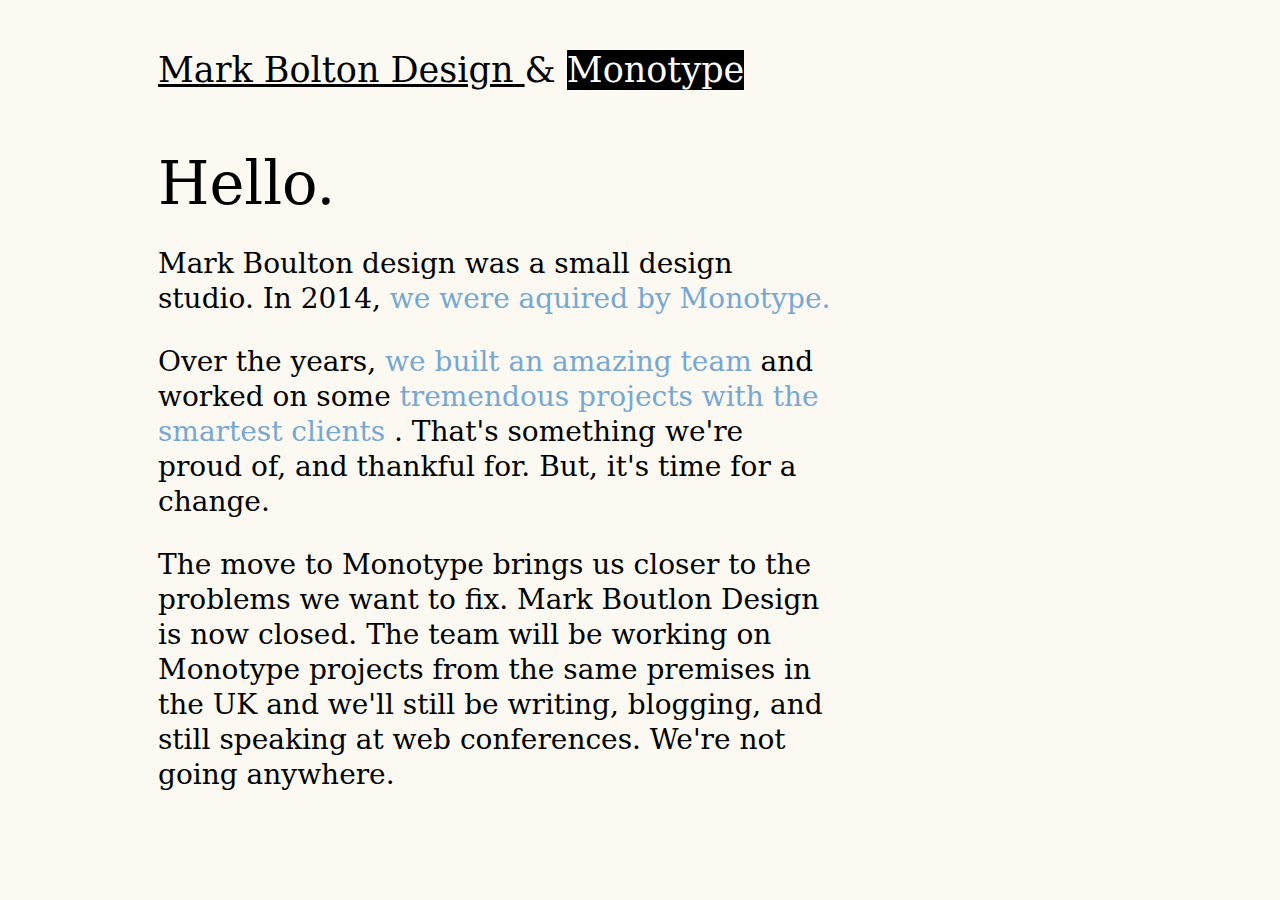
<file: 01-simple-article-layout/index.html>
<!DOCTYPE html>
<html>
	<head>
		<meta charset="utf-8">
		<title>Example-01</title>
		<link rel="stylesheet" href="./css/style.css">
	</head>
	<body>
		<div class="container">
			<p class="bolton-style"><span class="sub">Mark Bolton Design </span>& <span class="black">Monotype</span></p>
			<p id="hello-style">Hello.</p>
	    	<p class="paragraph">Mark Boulton design was a small design studio. In 2014, <a href="">we were aquired by Monotype.</a></p>

			<p class="paragraph">Over the years, <a href="">we built an amazing team </a> and worked on some <a href="">tremendous projects with the smartest clients </a>. That's something we're proud of, and thankful for. But, it's time for a change.</p>
  			
			<p class="paragraph">The move to Monotype brings us closer to the problems we want to fix. Mark Boutlon Design is now closed. The team will be working on Monotype projects from the same premises in the UK and we'll still be writing, blogging, and still speaking at web conferences. We're not going anywhere.
			</p>
		<div>
	</body>
</html>
</file>
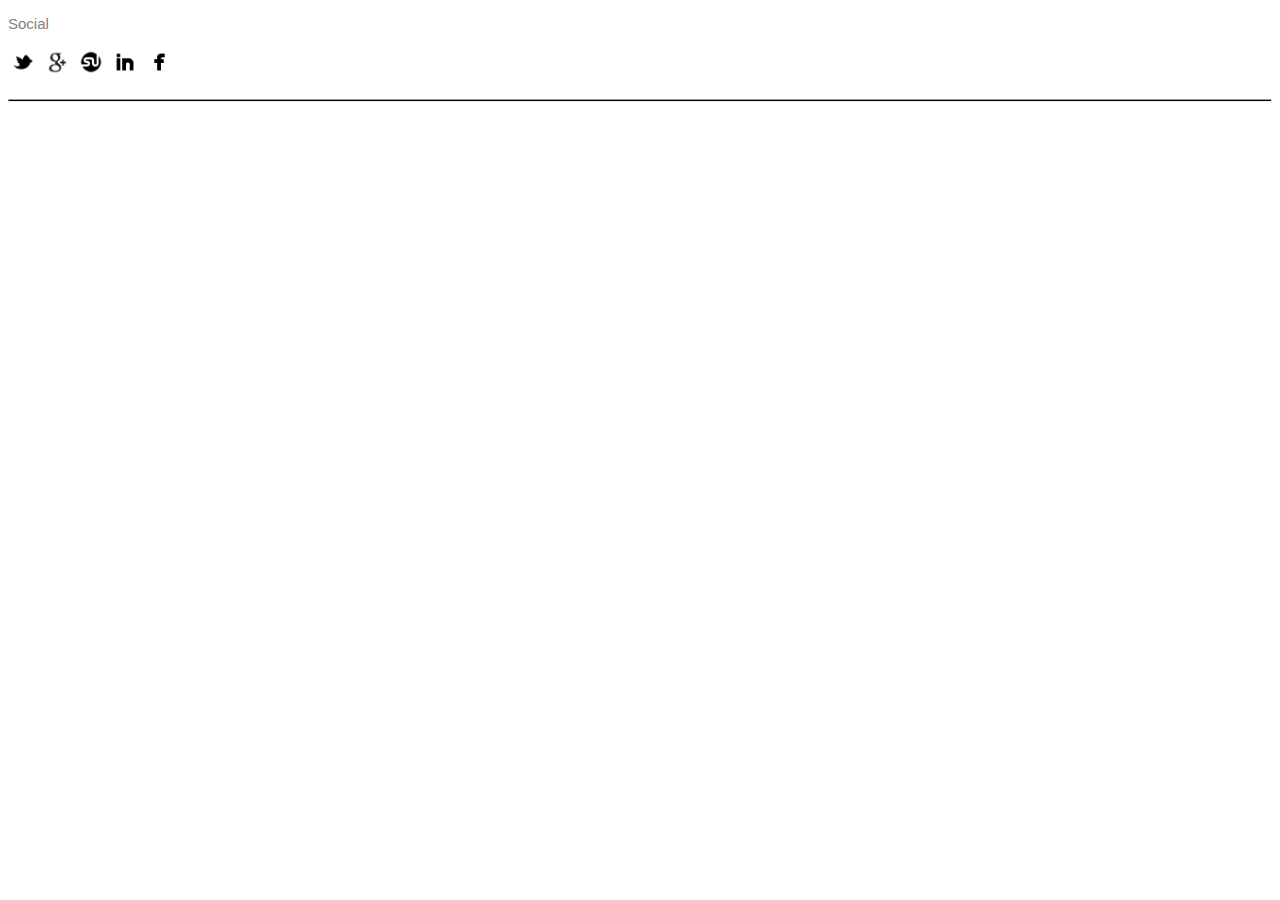
<file: 03-inline-icon-set/index.html>
<!DOCTYPE html>
<html lang="en">
<head>
    <meta charset="utf-8">
    <link rel="stylesheet" href="./css/style.css">
    <title>Example-03</title>
</head>
<body>
    <p>Social</p>
    <img src="images/twitter.png" alt="twitter">
    <img src="images/google.png" alt="google">
    <img src="images/stum.png" alt="Social">
    <img src="images/link.png" alt="Linkedin">
    <img src="images/face.png" alt="Facebook">
    <hr>
</body>
</html>
</file>
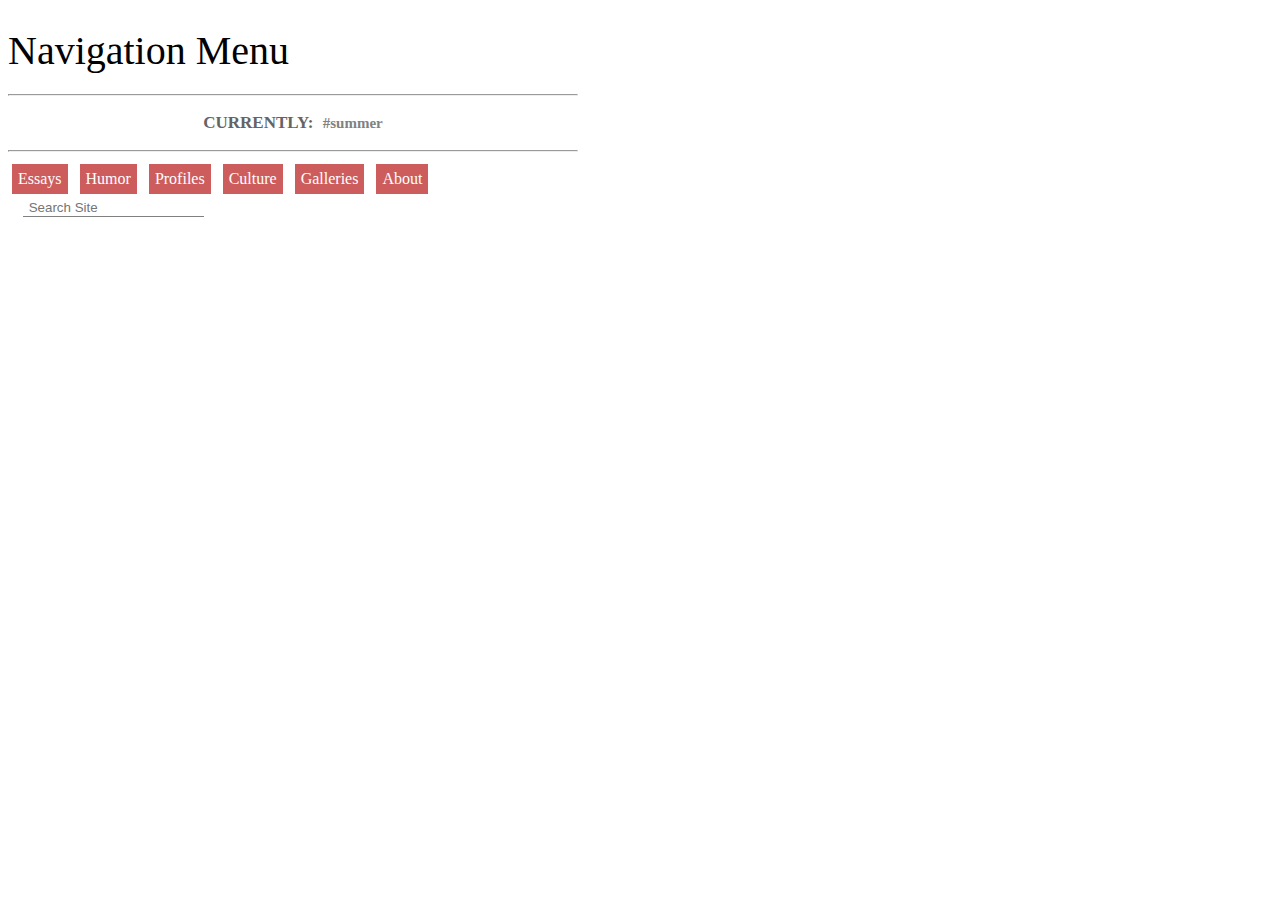
<file: 04-mini-nav-menu/index.html>
<!DOCTYPE html>
<html lang="en">
<head>
    <meta charset="UTF-8">
    <link rel="stylesheet" href="./css/style.css">
    <title>Example-04</title>
</head>
<body>
    <h1 class="navigation">Navigation Menu</h1>
    <div class="container">
        <hr>
        <div class="nav">
            <p class="current"> CURRENTLY:  <span class="summer">#summer</span></p> 
        </div>
        <hr>
        <div>
            <p class="menu">Essays</p>
            <p class="menu">Humor</p>
            <p class="menu">Profiles</p>
            <p class="menu">Culture</p>
            <p class="menu">Galleries</p>
            <p class="menu">About</p>
            <input class="search" type="text" placeholder=" Search Site">
        </div>
    </div>
</body>
</html>
</file>
<file: 01-simple-article-layout/css/style.css>
*{
	box-sizing: border-box;
}

body {
	background-color: #FBF9F1;
}

.container {
	width: 674px;
	margin-top: 50px;
	margin-left: 150px;
	font-family: 'Georgia', 'Palatino', 'serif', geneva, ubuntu, sans-serif;
}

.paragraph {
	line-height: 1.25;
	font-size: 28px;
	margin-bottom: 10px;
}

a {
	color: #77A8D2;
	text-decoration: none;
}

#hello-style {
    font-size: 59px;
    margin-bottom: 10px;
}

.bolton-style {
	font-size: 35px;
    
}

.sub {
	text-decoration: underline;
}

.black {
	color: white;
	background: black;
}
</file>
<file: 03-inline-icon-set/css/style.css>
p {
    font-size: 15px;
    font-family: sans-serif;
    color: rgb(127, 129, 129);
}

hr{
    height: 1px;
    background-color: black;
}

img{
    height: 30px;
    margin-bottom: 10px;
}
</file>
<file: 04-mini-nav-menu/css/style.css>
.navigation {
    font-size: 40px;
    font-family: Futura;
    margin-bottom: 20px;
    font-weight: inherit;
}

.menu{
    background: rgb(205,92,92);
    color: white;
    margin: 4px;
    padding: 6px;
    display: inline-block;
}

.nav{
    text-align: center;
}

.container{
    width: 570px;
}

.search{
    border: none;
    border-bottom: 1px solid gray;
    padding-bottom: 1px;
    margin-left: 15px;
}

.summer{
    color: rgb(127, 130, 130);
    font-size: 15px;
    margin-left: 5px;
}

.current{
    color: rgb(100, 100, 100);
    font-weight: bold;
    font-size: 17px;
}
</file>
